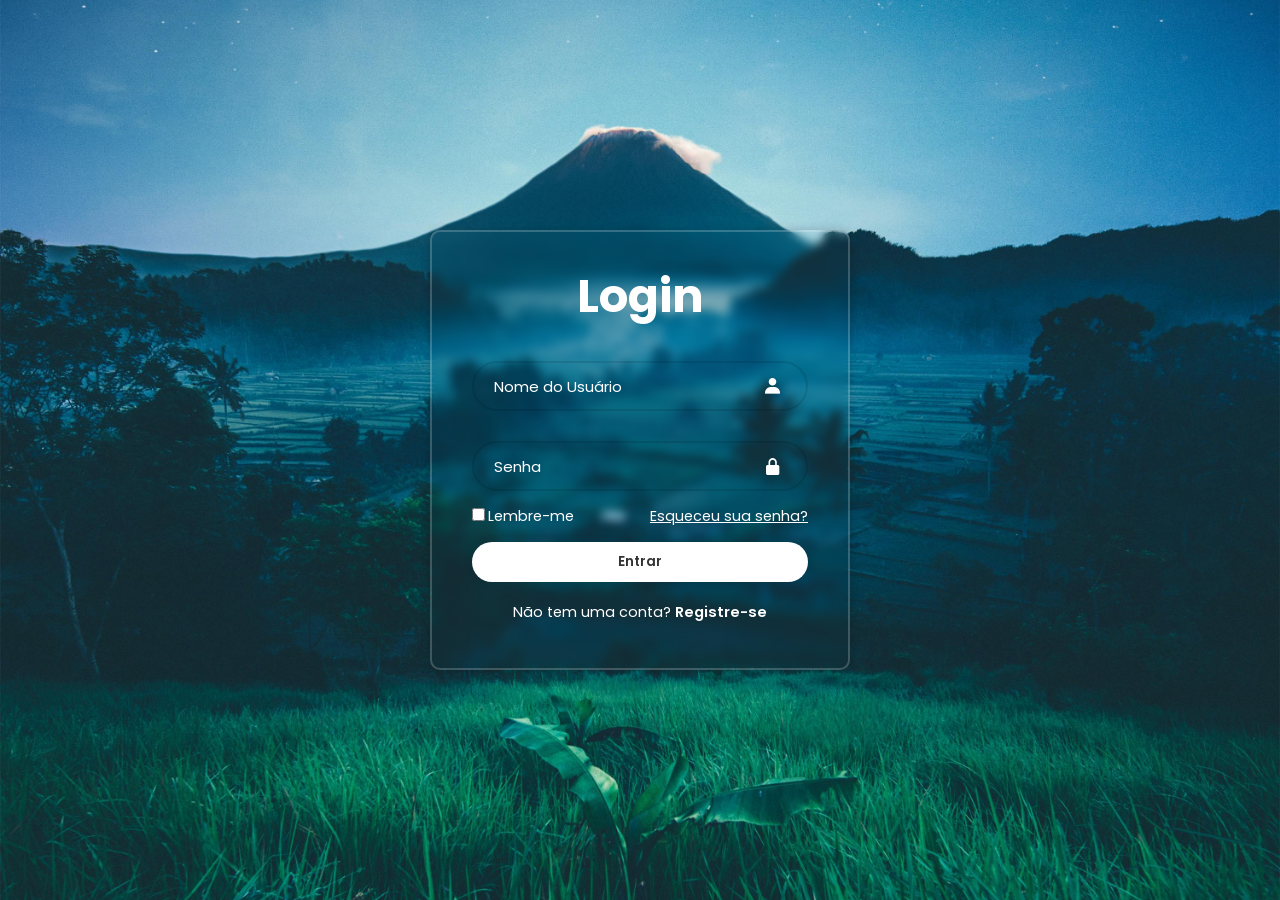
<file: index.html>
<!DOCTYPE html>
<html lang="pt-br">
<head>
    <meta charset="UTF-8">
    <meta name="viewport" content="width=device-width, initial-scale=1.0">
    <title>Login</title>
    <link rel="stylesheet" href="style.css">
    <link href='https://unpkg.com/boxicons@2.1.4/css/boxicons.min.css' rel='stylesheet'>
</head>
<body>
    <div class="wrapper">
        <form action="">
            <h1>Login</h1>
            <div class="input-box">
                <input type="text" placeholder="Nome do Usuário" required>
                <i class='bx bxs-user'></i>
            </div>
            <div class="input-box">
                <input type="password" placeholder="Senha" required>
                <i class='bx bxs-lock-alt' ></i>
                <span class="toggle-password" onclick="togglePassword()"></span>
            </div>
            <div class="lembre-me">
                <label> <input type="checkbox">Lembre-me</label>
                <a href="#">Esqueceu sua senha?</a>
            </div>

            <button type="submit" class="btn">Entrar</button>

            <div class="register-link">
                <p>Não tem uma conta? <a href="cadastro.html">Registre-se</a></p>
            </div>
        </form>

    </div>
    
</body>
</html>
</file>
<file: style.css>
@charset "UTF-8";

@import url('https://fonts.googleapis.com/css2?family=Poppins:ital,wght@0,100;0,200;0,300;0,400;0,500;0,600;0,700;0,800;0,900;1,100;1,200;1,300;1,400;1,500;1,600;1,700;1,800;1,900&display=swap');

*{
    margin: 0;
    padding: 0;
    box-sizing: border-box;
    font-family:"Poppins", sans-serif ;
}

body {
    display: flex;
    justify-content: center;
    align-items: center;
    min-height: 100vh;
    background: url(imagens/pexels-aronvisuals-1743165.jpg) no-repeat;
    background-size: cover;
    background-position: center;
}

.wrapper {
    width: 420px;
    background: transparent;
    border: 2px solid rgba(255, 255, 255, .2);
    backdrop-filter: blur(5px);
    box-shadow: 0 0 10px rgba(0, 0, 0, .2);
    color: #fff;
    border-radius: 10px;
    padding: 30px 40px;
}

.wrapper h1 {
    font-size: 46px;
    text-align: center;
}

.wrapper .input-box {
    position: relative;
    width: 100%;
    height: 50px;
    margin: 30px 0;
}

.input-box  input{
    width: 100%;
    height: 100%;
    color: #fff;
    font-size: 15px;
    background: transparent;
    border: none;
    outline: none;
    border: 2px solid rgba(0, 0, 0, .1);
    border-radius: 40px;
    padding: 20px 45px 20px 20px ;
}

.input-box input::placeholder {
    color: #fff
}

.input-box i {
    position: absolute;
    right: 15px;
    top: 30%;
    transform: translate(-50%);
    font-size: 20px;
}

.input-box span {
    position: absolute;
    right: 60px;
    top: 50%;
    transform: translateY(-50%);
    cursor: pointer;
}

.wrapper .lembre-me{
    display: flex;
    justify-content: space-between;
    font-size: 14.5px;
    margin: -15px 0 15px;
}

.lembre-me label input{
    accent-color: #fff;
    margin-right: 3px;

}

.lembre-me a {
    color: #fff;
    text-decoration: underline;
}
.lembre-me a:hover{
    text-decoration: underline;
}

.wrapper .btn{
    width: 100%;
    height: 40px;
    background: #fff;
    border: none;
    outline: none;
    border-radius: 40px;
    box-shadow: 0 0 10px rgba(0, 0, 0, .1);
    cursor: pointer;
    color: #333;
    font-weight: 600;
}

.wrapper .register-link{
    font-size: 14.5px;
    text-align: center;
    margin: 20px 0 15px;
}

.register-link  a {
    color: #fff;
    text-decoration: none;
    font-weight: 600;
}

.register-link p a:hover {
    text-decoration: underline;
}
</file>
